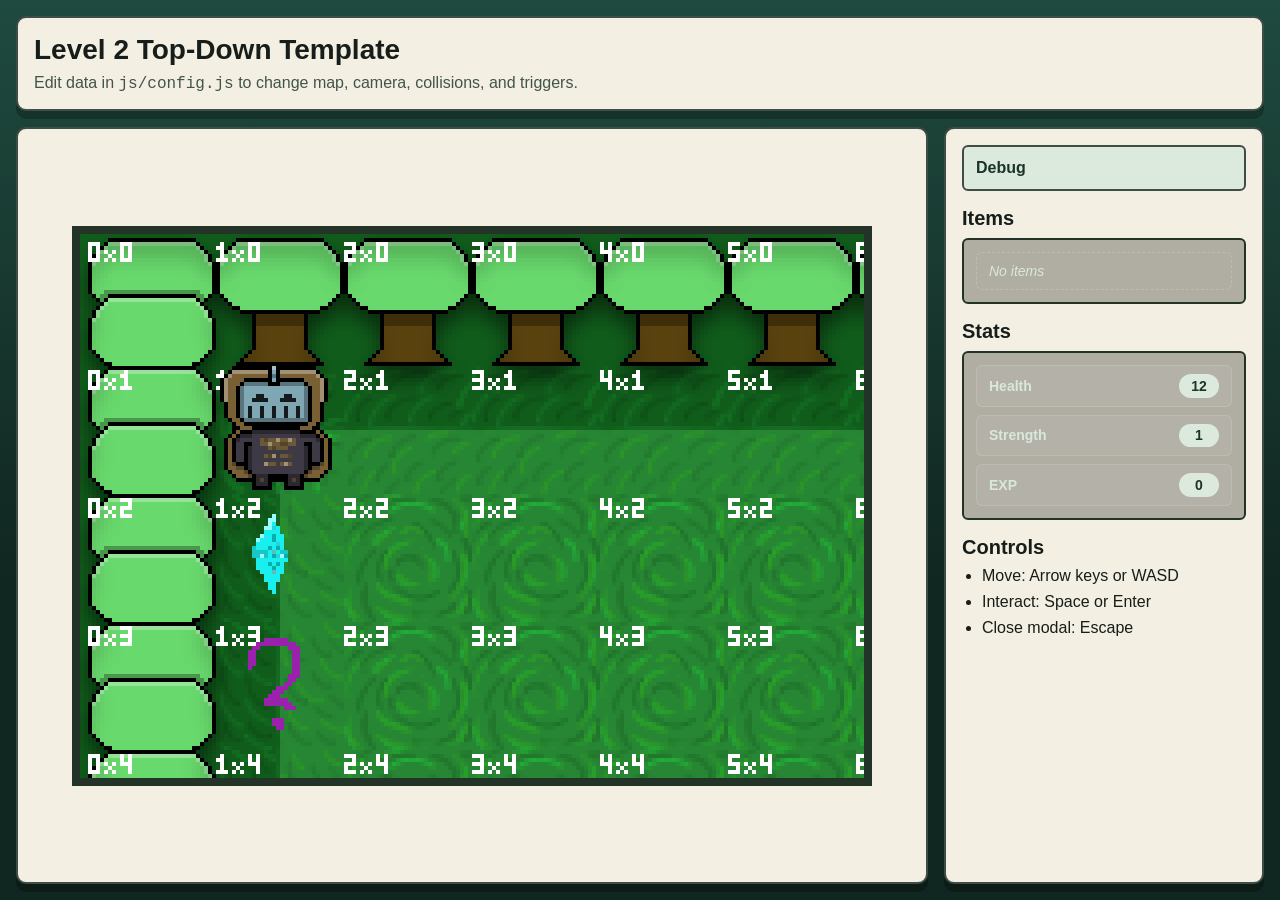
<file: index.html>
<!doctype html>
<html lang="en">
<head>
    <meta charset="UTF-8">
    <meta name="viewport" content="width=device-width, initial-scale=1.0">
    <title>Level 2 Top-Down Template</title>
    <link rel="stylesheet" href="css/variables.css">
    <link rel="stylesheet" href="css/style.css">
    <link rel="stylesheet" href="css/custom-content.css">
</head>
<body>
<div class="app-shell">
    <header class="app-header">
        <h1>Level 2 Top-Down Template</h1>
        <p>Edit data in <code>js/config.js</code> to change map, camera, collisions, and triggers.</p>
    </header>

    <main class="app-main">
        <section class="game-stage" aria-label="Game viewport area">
            <div id="game-scale-root" class="game-scale-root">
                <div id="game-viewport" class="game-viewport" aria-label="Game viewport">
                    <div id="game-world" class="game-world">
                        <img id="map-layer" class="map-layer" alt="Game map" src="">
                        <div id="trigger-layer" class="trigger-layer" aria-hidden="true"></div>
                        <div id="player-sprite" class="player-sprite" aria-label="Player character"></div>
                        <div id="teleport-effect" class="teleport-effect" aria-hidden="true"></div>
                    </div>
                </div>
            </div>
        </section>

        <aside class="side-panel" aria-label="Instructions">
            <section class="info-box" aria-label="Debug controls">
                <button id="debug-toggle" class="debug-toggle" type="button" aria-expanded="false" aria-controls="debug-panel">
                    Debug
                </button>
                <div id="debug-panel" class="debug-panel hidden">
                    <div id="game-info" class="game-info" aria-live="polite"></div>
                </div>
            </section>
            <section class="info-box" aria-label="Player items">
                <h2>Items</h2>
                <div id="items-info" class="game-info" aria-live="polite"></div>
            </section>
            <section class="info-box" aria-label="Player stats">
                <h2>Stats</h2>
                <div id="stats-info" class="game-info" aria-live="polite"></div>
            </section>
            <h2>Controls</h2>
            <ul>
                <li>Move: Arrow keys or WASD</li>
                <li>Interact: Space or Enter</li>
                <li>Close modal: Escape</li>
            </ul>
        </aside>
    </main>
</div>

<div id="fatal-error" class="fatal-error" role="alert" hidden></div>

<div id="game-modal" class="modal hidden" role="dialog" aria-modal="true" aria-labelledby="modal-title">
    <div class="modal-backdrop" data-close-modal="true"></div>
    <div class="modal-panel">
        <button id="modal-close" class="modal-close" type="button" aria-label="Close modal">X</button>
        <h2 id="modal-title"></h2>
        <div id="modal-content" class="modal-content"></div>
    </div>
</div>

<script type="module" src="js/game.js"></script>
</body>
</html>
</file>
<file: css/variables.css>
:root {
    --color-bg: #102620;
    --color-panel: #f3efe2;
    --color-panel-border: #3e4d45;
    --color-text: #161d1a;
    --color-muted: #43544b;
    --color-accent: #1f7a55;
    --color-modal-backdrop: rgba(6, 10, 8, 0.75);

    --space-1: 0.25rem;
    --space-2: 0.5rem;
    --space-3: 0.75rem;
    --space-4: 1rem;
    --space-5: 1.5rem;

    --radius-sm: 6px;
    --radius-md: 10px;

    --font-size-sm: 0.875rem;
    --font-size-md: 1rem;
    --font-size-lg: 1.25rem;
    --font-size-xl: 1.75rem;

    --shadow-panel: 0 8px 0 rgba(0, 0, 0, 0.25);
}
</file>
<file: css/style.css>
* {
    box-sizing: border-box;
}

html,
body {
    margin: 0;
    min-height: 100%;
}

body {
    background: linear-gradient(180deg, #1f4a3f 0%, #102620 65%);
    color: var(--color-text);
    font-family: "Segoe UI", Tahoma, sans-serif;
}

code {
    font-family: "Consolas", "Courier New", monospace;
}

.app-shell {
    min-height: 100vh;
    display: flex;
    flex-direction: column;
    gap: var(--space-4);
    padding: var(--space-4);
}

.app-header {
    background: var(--color-panel);
    border: 2px solid var(--color-panel-border);
    border-radius: var(--radius-md);
    box-shadow: var(--shadow-panel);
    padding: var(--space-4);
}

.app-header h1 {
    margin: 0 0 var(--space-2);
    font-size: var(--font-size-xl);
}

.app-header p {
    margin: 0;
    color: var(--color-muted);
}

.app-main {
    display: grid;
    gap: var(--space-4);
    min-height: 0;
    flex: 1;
}

.game-stage,
.side-panel {
    background: var(--color-panel);
    border: 2px solid var(--color-panel-border);
    border-radius: var(--radius-md);
    box-shadow: var(--shadow-panel);
}

.game-stage {
    min-height: 60vh;
    overflow: auto;
    padding: var(--space-4);
    display: flex;
    justify-content: center;
    align-items: center;
}

.game-scale-root {
    position: relative;
    margin: auto;
}

.game-viewport {
    position: relative;
    overflow: hidden;
    transform-origin: top left;
    background: #1f2b24;
    border: 2px solid #243328;
}

.game-world {
    position: relative;
    transform-origin: top left;
}

.map-layer {
    position: absolute;
    top: 0;
    left: 0;
    image-rendering: pixelated;
    image-rendering: crisp-edges;
    user-select: none;
    pointer-events: none;
}

.trigger-layer {
    position: absolute;
    top: 0;
    left: 0;
    pointer-events: none;
}

.trigger-sprite {
    position: absolute;
    top: 0;
    left: 0;
    background-repeat: no-repeat;
    image-rendering: pixelated;
    image-rendering: crisp-edges;
    user-select: none;
    pointer-events: none;
}

.player-sprite {
    position: absolute;
    top: 0;
    left: 0;
    z-index: 1;
    background-repeat: no-repeat;
    image-rendering: pixelated;
    image-rendering: crisp-edges;
}

.teleport-effect {
    position: absolute;
    top: 0;
    left: 0;
    z-index: 2;
    background-repeat: no-repeat;
    image-rendering: pixelated;
    image-rendering: crisp-edges;
    user-select: none;
    pointer-events: none;
    display: none;
}

.side-panel {
    padding: var(--space-4);
}

.info-box {
    margin-bottom: var(--space-4);
}

.debug-toggle {
    width: 100%;
    border: 2px solid var(--color-panel-border);
    border-radius: var(--radius-sm);
    background: #dceade;
    color: #1c3428;
    padding: var(--space-3);
    font: inherit;
    font-weight: 700;
    text-align: left;
    cursor: pointer;
}

.debug-panel {
    margin-top: var(--space-3);
}

.debug-panel.hidden {
    display: none;
}

.side-panel h2 {
    margin: 0 0 var(--space-2);
    font-size: var(--font-size-lg);
}

.side-panel h2 + ul,
.side-panel h2 + p {
    margin-top: 0;
}

.side-panel ul {
    margin: 0 0 var(--space-4);
    padding-left: 1.25rem;
}

.side-panel li {
    margin-bottom: var(--space-2);
}

.game-info {
    font-size: var(--font-size-sm);
    color: #f2f8ef;
    background: rgba(0, 0, 0, 0.28);
    border: 2px solid #243328;
    border-radius: var(--radius-sm);
    padding: var(--space-3);
    white-space: pre-line;
    line-height: 1.45;
}

.state-list {
    display: grid;
    gap: var(--space-2);
}

.state-row {
    display: flex;
    justify-content: space-between;
    align-items: center;
    gap: var(--space-3);
    padding: var(--space-2) var(--space-3);
    border: 1px solid rgba(255, 255, 255, 0.12);
    border-radius: var(--radius-sm);
    background: rgba(255, 255, 255, 0.06);
}

.state-key {
    color: #d8e8dc;
    font-weight: 600;
    word-break: break-word;
}

.state-value {
    min-width: 2.5rem;
    padding: 0.1rem 0.5rem;
    border-radius: 999px;
    background: #dceade;
    color: #1c3428;
    font-weight: 700;
    text-align: center;
}

.state-empty {
    padding: var(--space-2) var(--space-3);
    border: 1px dashed rgba(255, 255, 255, 0.18);
    border-radius: var(--radius-sm);
    color: #d8e8dc;
    font-style: italic;
}

.modal {
    position: fixed;
    inset: 0;
    z-index: 100;
    display: grid;
    place-items: center;
}

.modal.hidden {
    display: none;
}

.modal-backdrop {
    position: absolute;
    inset: 0;
    background: var(--color-modal-backdrop);
}

.modal-panel {
    --modal-max-width: 720px;
    --modal-max-height: 86vh;
    position: relative;
    z-index: 1;
    width: min(92vw, var(--modal-max-width));
    max-width: var(--modal-max-width);
    max-height: var(--modal-max-height);
    overflow: auto;
    border-radius: var(--radius-md);
    border: 2px solid var(--color-panel-border);
    background: var(--color-panel);
    padding: var(--space-5);
}

.modal-close {
    position: absolute;
    top: var(--space-2);
    right: var(--space-2);
    border: 2px solid var(--color-panel-border);
    background: #fff;
    border-radius: var(--radius-sm);
    width: 2rem;
    height: 2rem;
    cursor: pointer;
    font-weight: 700;
}

.modal-content video {
    width: 100%;
    display: block;
    border-radius: var(--radius-sm);
}

.fatal-error {
    position: fixed;
    inset: auto var(--space-4) var(--space-4) var(--space-4);
    z-index: 200;
    border: 2px solid #792626;
    border-radius: var(--radius-md);
    background: #ffe9e9;
    color: #401111;
    padding: var(--space-4);
    box-shadow: var(--shadow-panel);
}

@media (min-width: 980px) {
    .app-main {
        grid-template-columns: 1fr 320px;
    }

    .side-panel {
        min-height: 60vh;
    }
}
</file>
<file: css/custom-content.css>
.village-sign {
    display: grid;
    gap: var(--space-4);
}

.village-sign__hero {
    padding: var(--space-4);
    border: 2px solid #3a4a41;
    border-radius: var(--radius-md);
    background: linear-gradient(135deg, #f6f2e8 0%, #e5efde 100%);
}

.village-sign__hero h3 {
    margin: 0 0 var(--space-2);
    font-size: 1.4rem;
}

.village-sign__hero p {
    margin: 0;
}

.village-sign__kicker {
    display: inline-block;
    margin: 0 0 var(--space-2);
    padding: 0.1rem 0.5rem;
    border-radius: 999px;
    background: #294438;
    color: #f0f7f2;
    font-size: 0.75rem;
    text-transform: uppercase;
    letter-spacing: 0.04em;
}

.village-sign__grid {
    display: grid;
    gap: var(--space-3);
    grid-template-columns: repeat(auto-fit, minmax(180px, 1fr));
}

.village-sign__card {
    border: 2px solid #55695f;
    border-radius: var(--radius-sm);
    background: #fcf9f0;
    padding: var(--space-3);
}

.village-sign__card h4 {
    margin: 0 0 var(--space-2);
    font-size: 1rem;
}

.village-sign__card p {
    margin: 0 0 var(--space-2);
}

.village-sign__tag {
    display: inline-block;
    margin: 0;
    padding: 0.15rem 0.45rem;
    border-radius: var(--radius-sm);
    background: #dceade;
    color: #1c3428;
    font-size: 0.75rem;
    font-weight: 700;
}

.village-sign__callout {
    border-left: 6px solid #1f7a55;
    border-radius: 4px;
    background: #ebf6f0;
    padding: var(--space-3);
    color: #20392d;
}
</file>
